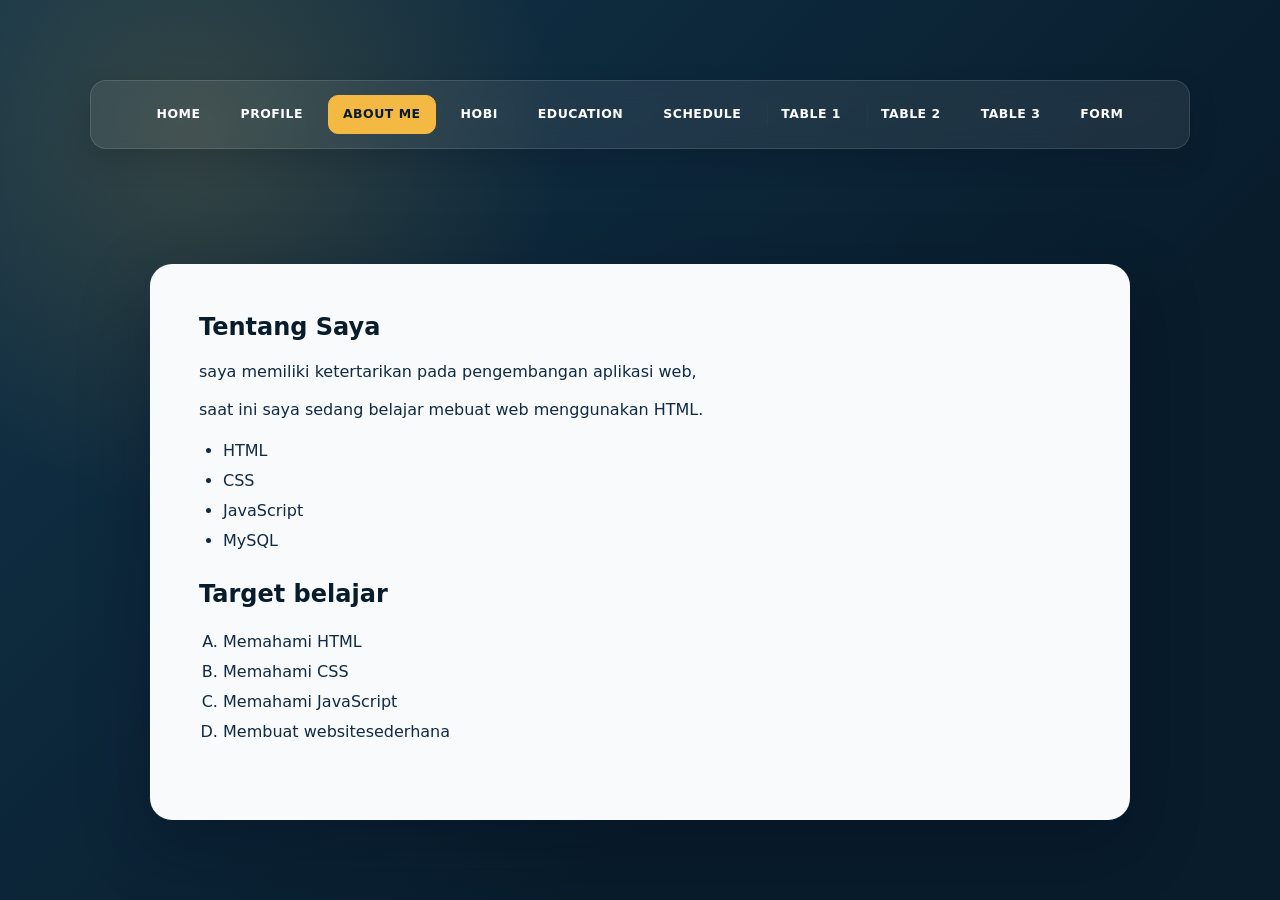
<file: about-me.html>
<!DOCTYPE html>
<html lang="en">
<head>
    <meta charset="UTF-8">
    <meta name="viewport" content="width=device-width, initial-scale=1">
  <title>about-me</title>
    <style>
        :root { --navy: #081c2c; --navy-light: #12344a; --cream: #f8fafc; --ink: #102a43; --muted: #627d98; --accent: #f4b942; --accent-dark: #d89614; --line: #d9e2ec; --shadow: 0 24px 70px rgba(2, 12, 27, 0.32); }
        * { box-sizing: border-box; }
        body { margin: 0; min-height: 100vh; display: grid; place-items: center; padding: 32px 16px; background: radial-gradient(circle at 15% 15%, rgba(244, 185, 66, 0.16), transparent 28%), linear-gradient(135deg, var(--navy-light), var(--navy) 68%); color: var(--ink); font-family: Inter, ui-sans-serif, system-ui, -apple-system, BlinkMacSystemFont, "Segoe UI", sans-serif; line-height: 1.5; }
        .page { width: min(100%, 980px); max-height: calc(100vh - 64px); overflow: auto; padding: clamp(24px, 5vw, 48px); background: var(--cream); border: 1px solid rgba(255, 255, 255, 0.22); border-radius: 22px; box-shadow: var(--shadow); }
        h1, h2, h3 { margin: 0 0 18px; color: var(--navy); line-height: 1.2; }
        p, li { color: var(--ink); }
        p { margin: 0 0 14px; }
        ul, ol { padding-left: 24px; margin: 0 0 24px; }
        li { padding: 3px 0; }
        a { color: var(--accent-dark); }
        table { width: 100%; border-collapse: collapse; background: #fff; text-align: center; }
        th, td { padding: 10px 12px; border: 1px solid var(--line); }
        th { background: var(--navy-light); color: #fff; }
        caption { padding: 12px; color: var(--navy); font-weight: 800; }
        img { max-width: 100%; }
        hr { border: 0; border-top: 1px solid var(--line); margin: 24px 0; }
        input, select, textarea { max-width: 100%; padding: 10px 12px; border: 1px solid #bcccdc; border-radius: 8px; font: inherit; }
        input:focus, select:focus, textarea:focus { outline: 2px solid var(--accent); outline-offset: 1px; }
        .topbar {
            width: min(100%, 1100px);
            margin: 0 auto 18px;
            padding: 14px 18px;
            background: rgba(255,255,255,0.08);
            border: 1px solid rgba(255,255,255,0.12);
            border-radius: 16px;
            backdrop-filter: blur(10px);
            box-shadow: 0 12px 28px rgba(2, 12, 27, 0.18);
        }
        .topbar .menu {
            display: flex; flex-wrap: wrap; justify-content: center; gap: 10px;
        }
        .topbar a {
            display: inline-flex; align-items: center; justify-content: center;
            padding: 9px 14px; border-radius: 10px; color: #fff; text-decoration: none;
            font-size: 0.78rem; font-weight: 700; letter-spacing: 0.04em; text-transform: uppercase;
            border: 1px solid transparent; transition: all 0.2s ease;
        }
        .topbar a:hover, .topbar a:focus-visible { background: rgba(244, 185, 66, 0.18); border-color: rgba(244, 185, 66, 0.45); outline: none; }
        .topbar a.active { background: var(--accent); color: var(--navy); border-color: var(--accent); }
        .page {
            animation: pageIn 0.7s ease both;
        }
        @keyframes pageIn {
            from { opacity: 0; transform: translateY(18px); }
            to { opacity: 1; transform: translateY(0); }
        }
        .topbar {
            animation: navIn 0.8s ease 0.15s both;
        }
        @keyframes navIn {
            from { opacity: 0; transform: translateY(-10px); }
            to { opacity: 1; transform: translateY(0); }
        }
        .topbar a {
            position: relative; overflow: hidden;
        }
        .topbar a::before {
            content: "";
            position: absolute;
            inset: 0;
            background: linear-gradient(120deg, rgba(244,185,66,0.18), transparent 50%, rgba(255,255,255,0.08));
            transform: translateX(-100%);
            transition: transform 0.45s ease;
        }
        .topbar a:hover::before, .topbar a:focus-visible::before { transform: translateX(100%); }
        @media (max-width: 600px) { body { padding: 18px 12px; } .page { max-height: calc(100vh - 36px); border-radius: 16px; } .topbar { padding: 12px 10px; } .topbar a { font-size: 0.7rem; padding: 8px 10px; } }
    </style>
</head>
<body>
    <nav class="topbar" aria-label="Navigasi halaman utama">
        <div class="menu">
            <a href="index.html">Home</a>
            <a href="profile.html">Profile</a>
            <a href="about-me.html" class="active">About Me</a>
            <a href="hobi.html">Hobi</a>
            <a href="educations.html">Education</a>
            <a href="course-schedule.html">Schedule</a>
            <a href="tabel 1.html">Table 1</a>
            <a href="tabel2.html">Table 2</a>
            <a href="tabel3.html">Table 3</a>
            <a href="form.html">Form</a>
        </div>
    </nav>
        
    <main class="page">
    <h2>Tentang Saya</h2>
    <p>saya memiliki ketertarikan pada pengembangan aplikasi web,</p> 
    <p>saat ini saya sedang belajar mebuat web menggunakan HTML.</p>
    <ul>
        <li>HTML</li>
        <li>CSS</li>
        <li>JavaScript</li>
        <li>MySQL</li>
    </ul>
    <h2>Target belajar</h2>
    <ol type="A">
        <li>Memahami HTML</li>
        <li>Memahami CSS</li>
        <li>Memahami  JavaScript</li>
        <li>Membuat websitesederhana</li>
    </ol>
    </main>
  <style>
    #page-curtain {
      position: fixed;
      inset: 0;
      pointer-events: none;
      z-index: 9999;
      opacity: 0;
      visibility: hidden;
      overflow: hidden;
      background: rgba(6, 24, 39, 0.08);
      transition: opacity 0.35s ease;
    }

    #page-curtain::before {
      content: "";
      position: absolute;
      inset: 0;
      background: radial-gradient(circle at center, rgba(244, 185, 66, 0.22), transparent 48%);
      opacity: 0;
      transition: opacity 0.5s ease;
    }

    #page-curtain.is-showing {
      opacity: 1;
      visibility: visible;
    }

    #page-curtain.is-showing::before {
      opacity: 1;
    }

    #page-curtain .curtain-panel {
      position: absolute;
      top: 0;
      bottom: 0;
      width: 52%;
      background: linear-gradient(135deg, rgba(6, 24, 39, 0.98), rgba(13, 44, 67, 0.96) 42%, rgba(244, 185, 66, 0.92) 140%);
      box-shadow: inset 0 0 0 1px rgba(255,255,255,0.08);
      transition: transform 1.05s cubic-bezier(0.22, 1, 0.36, 1), filter 0.8s ease;
      filter: saturate(1.15) brightness(1.04);
    }

    #page-curtain .curtain-panel.left {
      left: -8%;
      transform: translateX(-120%) skewX(-12deg);
      border-right: 1px solid rgba(255,255,255,0.08);
    }

    #page-curtain .curtain-panel.right {
      right: -8%;
      transform: translateX(120%) skewX(12deg);
      border-left: 1px solid rgba(255,255,255,0.08);
    }

    #page-curtain.is-showing .curtain-panel.left,
    #page-curtain.is-showing .curtain-panel.right {
      transform: translateX(0) skewX(0deg);
    }
  </style>

  <script>
    (() => {
      const curtain = document.createElement('div');
      curtain.id = 'page-curtain';
      curtain.setAttribute('aria-hidden', 'true');
      curtain.innerHTML = '<span class="curtain-panel left"></span><span class="curtain-panel right"></span>';
      document.body.appendChild(curtain);

      document.querySelectorAll('a[href]').forEach((link) => {
        if (link.dataset.pageTransitionBound === 'true') return;
        link.dataset.pageTransitionBound = 'true';

        link.addEventListener('click', (event) => {
          const href = link.getAttribute('href');
          if (!href || href.startsWith('#') || href.startsWith('mailto:') || href.startsWith('tel:')) return;

          const target = new URL(href, window.location.href);
          if (target.origin !== window.location.origin) return;

          if (window.matchMedia('(prefers-reduced-motion: reduce)').matches) {
            window.location.href = href;
            return;
          }

          event.preventDefault();
          document.body.style.pointerEvents = 'none';
          curtain.classList.add('is-showing');

          setTimeout(() => {
            window.location.href = href;
          }, 780);
        });
      });
    })();
  </script>
</body>
</html>
</file>
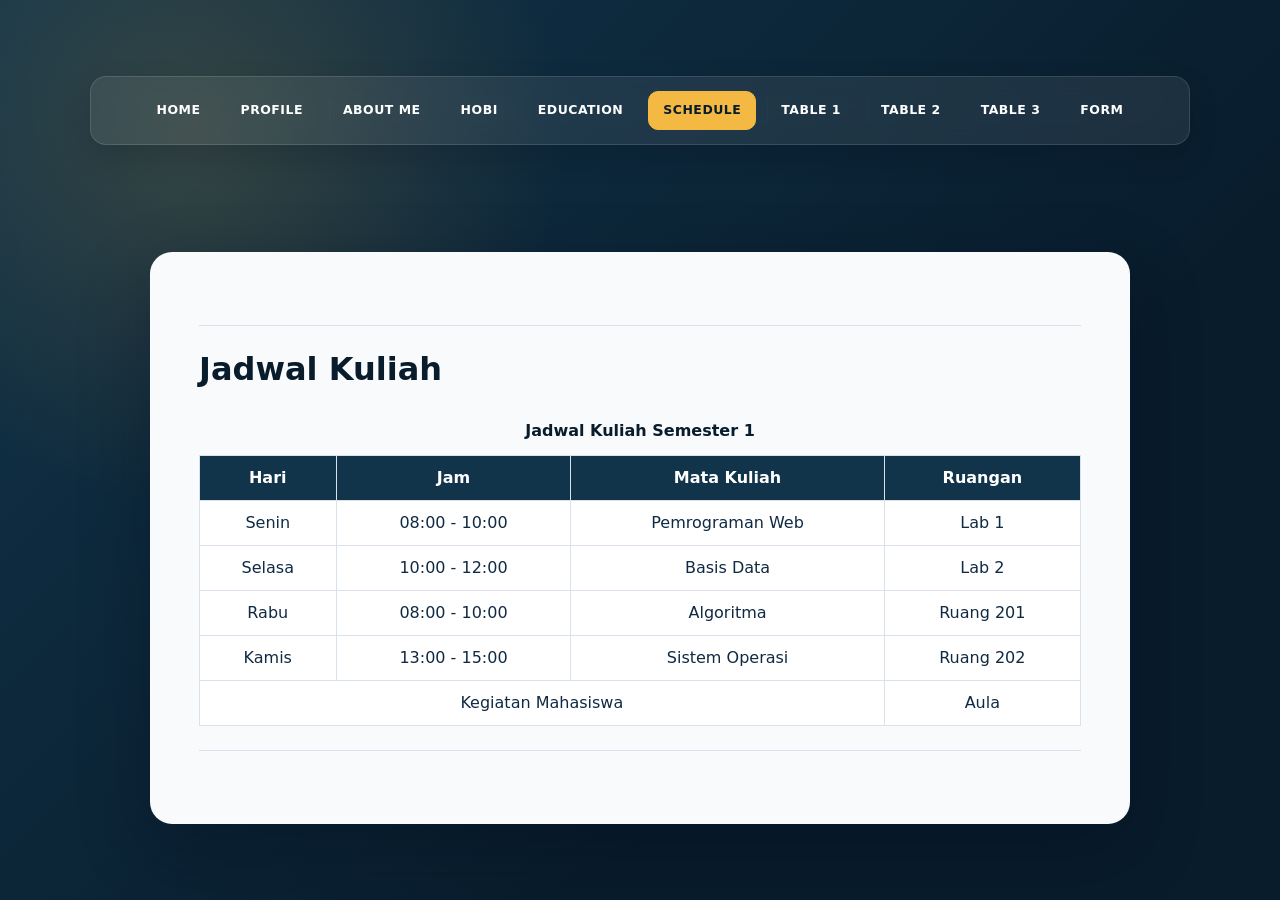
<file: course-schedule.html>
<!DOCTYPE html>
<html lang="id">
<head>
  <meta charset="UTF-8">
  <meta name="viewport" content="width=device-width, initial-scale=1">
  <title>Jadwal Kuliah</title>
  <style>
    :root { --navy: #081c2c; --navy-light: #12344a; --cream: #f8fafc; --ink: #102a43; --muted: #627d98; --accent: #f4b942; --accent-dark: #d89614; --line: #d9e2ec; --shadow: 0 24px 70px rgba(2, 12, 27, 0.32); }
    * { box-sizing: border-box; }
    body { margin: 0; min-height: 100vh; display: grid; place-items: center; padding: 32px 16px; background: radial-gradient(circle at 15% 15%, rgba(244, 185, 66, 0.16), transparent 28%), linear-gradient(135deg, var(--navy-light), var(--navy) 68%); color: var(--ink); font-family: Inter, ui-sans-serif, system-ui, -apple-system, BlinkMacSystemFont, "Segoe UI", sans-serif; line-height: 1.5; }
    .page { width: min(100%, 980px); max-height: calc(100vh - 64px); overflow: auto; padding: clamp(24px, 5vw, 48px); background: var(--cream); border: 1px solid rgba(255, 255, 255, 0.22); border-radius: 22px; box-shadow: var(--shadow); }
    h1, h2, h3 { margin: 0 0 18px; color: var(--navy); line-height: 1.2; }
    p, li { color: var(--ink); }
    p { margin: 0 0 14px; }
    ul, ol { padding-left: 24px; margin: 0 0 24px; }
    li { padding: 3px 0; }
    a { color: var(--accent-dark); }
    table { width: 100%; border-collapse: collapse; background: #fff; text-align: center; }
    th, td { padding: 10px 12px; border: 1px solid var(--line); }
    th { background: var(--navy-light); color: #fff; }
    caption { padding: 12px; color: var(--navy); font-weight: 800; }
    img { max-width: 100%; }
    hr { border: 0; border-top: 1px solid var(--line); margin: 24px 0; }
    input, select, textarea { max-width: 100%; padding: 10px 12px; border: 1px solid #bcccdc; border-radius: 8px; font: inherit; }
    input:focus, select:focus, textarea:focus { outline: 2px solid var(--accent); outline-offset: 1px; }
    .topbar {
        width: min(100%, 1100px);
        margin: 0 auto 18px;
        padding: 14px 18px;
        background: rgba(255,255,255,0.08);
        border: 1px solid rgba(255,255,255,0.12);
        border-radius: 16px;
        backdrop-filter: blur(10px);
        box-shadow: 0 12px 28px rgba(2, 12, 27, 0.18);
    }
    .topbar .menu {
        display: flex; flex-wrap: wrap; justify-content: center; gap: 10px;
    }
    .topbar a {
        display: inline-flex; align-items: center; justify-content: center;
        padding: 9px 14px; border-radius: 10px; color: #fff; text-decoration: none;
        font-size: 0.78rem; font-weight: 700; letter-spacing: 0.04em; text-transform: uppercase;
        border: 1px solid transparent; transition: all 0.2s ease;
    }
    .topbar a:hover, .topbar a:focus-visible { background: rgba(244, 185, 66, 0.18); border-color: rgba(244, 185, 66, 0.45); outline: none; }
    .topbar a.active { background: var(--accent); color: var(--navy); border-color: var(--accent); }
    .page {
        animation: pageIn 0.7s ease both;
    }
    @keyframes pageIn {
        from { opacity: 0; transform: translateY(18px); }
        to { opacity: 1; transform: translateY(0); }
    }
    .topbar {
        animation: navIn 0.8s ease 0.15s both;
    }
    @keyframes navIn {
        from { opacity: 0; transform: translateY(-10px); }
        to { opacity: 1; transform: translateY(0); }
    }
    .topbar a {
        position: relative; overflow: hidden;
    }
    .topbar a::before {
        content: "";
        position: absolute;
        inset: 0;
        background: linear-gradient(120deg, rgba(244,185,66,0.18), transparent 50%, rgba(255,255,255,0.08));
        transform: translateX(-100%);
        transition: transform 0.45s ease;
    }
    .topbar a:hover::before, .topbar a:focus-visible::before { transform: translateX(100%); }
    @media (max-width: 600px) { body { padding: 18px 12px; } .page { max-height: calc(100vh - 36px); border-radius: 16px; } .topbar { padding: 12px 10px; } .topbar a { font-size: 0.7rem; padding: 8px 10px; } }
  </style>
</head>
<body>
  <nav class="topbar" aria-label="Navigasi halaman utama">
      <div class="menu">
          <a href="index.html">Home</a>
          <a href="profile.html">Profile</a>
          <a href="about-me.html">About Me</a>
          <a href="hobi.html">Hobi</a>
          <a href="educations.html">Education</a>
          <a href="course-schedule.html" class="active">Schedule</a>
          <a href="tabel 1.html">Table 1</a>
          <a href="tabel2.html">Table 2</a>
          <a href="tabel3.html">Table 3</a>
          <a href="form.html">Form</a>
      </div>
  </nav>
  <main class="page">
  <hr>
  <h1>Jadwal Kuliah</h1>

  <table border="1">
    <caption>Jadwal Kuliah Semester 1 </caption>
    <thead>
      <tr>
        <th>Hari</th>
        <th>Jam</th>
        <th>Mata Kuliah</th>
        <th>Ruangan</th>
      </tr>
    </thead>
    <tbody>
      <tr>
        <td>Senin</td>
        <td>08:00 - 10:00</td>
        <td>Pemrograman Web</td>
        <td>Lab 1</td>
      </tr>
      <tr>
        <td>Selasa</td>
        <td>10:00 - 12:00</td>
        <td>Basis Data</td>
        <td>Lab 2</td>
      </tr>
      <tr>
        <td>Rabu</td>
        <td>08:00 - 10:00</td>
        <td>Algoritma</td>
        <td>Ruang 201</td>
      </tr>
      <tr>
        <td>Kamis</td>
        <td>13:00 - 15:00</td>
        <td>Sistem Operasi</td>
        <td>Ruang 202</td>
      </tr>
      <tr>
        <td colspan="3">Kegiatan Mahasiswa</td>
        <td>Aula</td>
      </tr>
    </tbody>
  </table>
  <hr>
  </main>
  <style>
    #page-curtain {
      position: fixed;
      inset: 0;
      pointer-events: none;
      z-index: 9999;
      opacity: 0;
      visibility: hidden;
      overflow: hidden;
      background: rgba(6, 24, 39, 0.08);
      transition: opacity 0.35s ease;
    }

    #page-curtain::before {
      content: "";
      position: absolute;
      inset: 0;
      background: radial-gradient(circle at center, rgba(244, 185, 66, 0.22), transparent 48%);
      opacity: 0;
      transition: opacity 0.5s ease;
    }

    #page-curtain.is-showing {
      opacity: 1;
      visibility: visible;
    }

    #page-curtain.is-showing::before {
      opacity: 1;
    }

    #page-curtain .curtain-panel {
      position: absolute;
      top: 0;
      bottom: 0;
      width: 52%;
      background: linear-gradient(135deg, rgba(6, 24, 39, 0.98), rgba(13, 44, 67, 0.96) 42%, rgba(244, 185, 66, 0.92) 140%);
      box-shadow: inset 0 0 0 1px rgba(255,255,255,0.08);
      transition: transform 1.05s cubic-bezier(0.22, 1, 0.36, 1), filter 0.8s ease;
      filter: saturate(1.15) brightness(1.04);
    }

    #page-curtain .curtain-panel.left {
      left: -8%;
      transform: translateX(-120%) skewX(-12deg);
      border-right: 1px solid rgba(255,255,255,0.08);
    }

    #page-curtain .curtain-panel.right {
      right: -8%;
      transform: translateX(120%) skewX(12deg);
      border-left: 1px solid rgba(255,255,255,0.08);
    }

    #page-curtain.is-showing .curtain-panel.left,
    #page-curtain.is-showing .curtain-panel.right {
      transform: translateX(0) skewX(0deg);
    }
  </style>

  <script>
    (() => {
      const curtain = document.createElement('div');
      curtain.id = 'page-curtain';
      curtain.setAttribute('aria-hidden', 'true');
      curtain.innerHTML = '<span class="curtain-panel left"></span><span class="curtain-panel right"></span>';
      document.body.appendChild(curtain);

      document.querySelectorAll('a[href]').forEach((link) => {
        if (link.dataset.pageTransitionBound === 'true') return;
        link.dataset.pageTransitionBound = 'true';

        link.addEventListener('click', (event) => {
          const href = link.getAttribute('href');
          if (!href || href.startsWith('#') || href.startsWith('mailto:') || href.startsWith('tel:')) return;

          const target = new URL(href, window.location.href);
          if (target.origin !== window.location.origin) return;

          if (window.matchMedia('(prefers-reduced-motion: reduce)').matches) {
            window.location.href = href;
            return;
          }

          event.preventDefault();
          document.body.style.pointerEvents = 'none';
          curtain.classList.add('is-showing');

          setTimeout(() => {
            window.location.href = href;
          }, 780);
        });
      });
    })();
  </script>
</body>
</html>
</file>
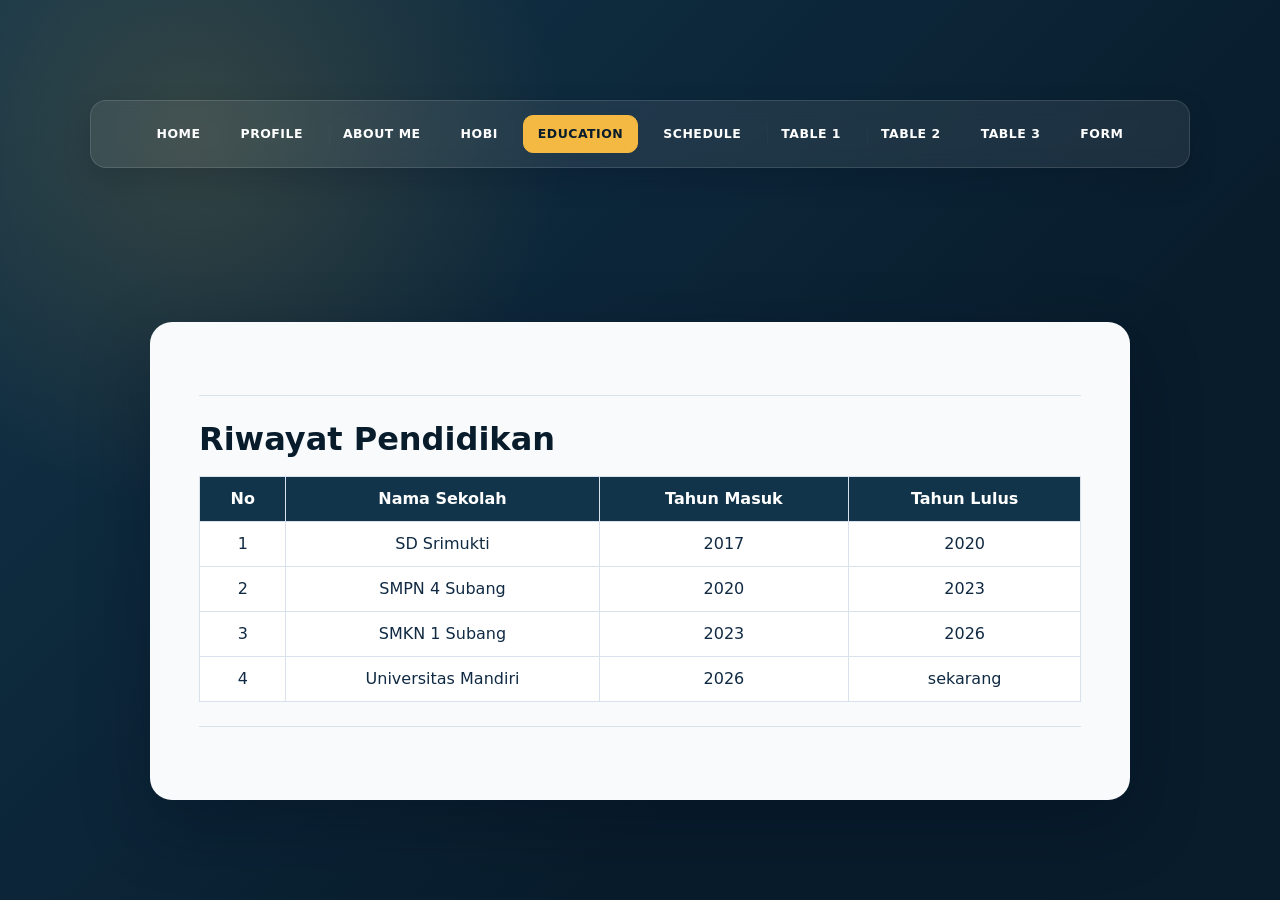
<file: educations.html>
<!DOCTYPE html>
<html lang="en">
<head>
    <meta charset="UTF-8">
    <meta name="viewport" content="width=device-width, initial-scale=1">
    <title>Educations</title>
    <style>
        :root { --navy: #081c2c; --navy-light: #12344a; --cream: #f8fafc; --ink: #102a43; --muted: #627d98; --accent: #f4b942; --accent-dark: #d89614; --line: #d9e2ec; --shadow: 0 24px 70px rgba(2, 12, 27, 0.32); }
        * { box-sizing: border-box; }
        body { margin: 0; min-height: 100vh; display: grid; place-items: center; padding: 32px 16px; background: radial-gradient(circle at 15% 15%, rgba(244, 185, 66, 0.16), transparent 28%), linear-gradient(135deg, var(--navy-light), var(--navy) 68%); color: var(--ink); font-family: Inter, ui-sans-serif, system-ui, -apple-system, BlinkMacSystemFont, "Segoe UI", sans-serif; line-height: 1.5; }
        .page { width: min(100%, 980px); max-height: calc(100vh - 64px); overflow: auto; padding: clamp(24px, 5vw, 48px); background: var(--cream); border: 1px solid rgba(255, 255, 255, 0.22); border-radius: 22px; box-shadow: var(--shadow); }
        h1, h2, h3 { margin: 0 0 18px; color: var(--navy); line-height: 1.2; }
        p, li { color: var(--ink); }
        p { margin: 0 0 14px; }
        ul, ol { padding-left: 24px; margin: 0 0 24px; }
        li { padding: 3px 0; }
        a { color: var(--accent-dark); }
        table { width: 100%; border-collapse: collapse; background: #fff; text-align: center; }
        th, td { padding: 10px 12px; border: 1px solid var(--line); }
        th { background: var(--navy-light); color: #fff; }
        caption { padding: 12px; color: var(--navy); font-weight: 800; }
        img { max-width: 100%; }
        hr { border: 0; border-top: 1px solid var(--line); margin: 24px 0; }
        input, select, textarea { max-width: 100%; padding: 10px 12px; border: 1px solid #bcccdc; border-radius: 8px; font: inherit; }
        input:focus, select:focus, textarea:focus { outline: 2px solid var(--accent); outline-offset: 1px; }
        .topbar {
            width: min(100%, 1100px);
            margin: 0 auto 18px;
            padding: 14px 18px;
            background: rgba(255,255,255,0.08);
            border: 1px solid rgba(255,255,255,0.12);
            border-radius: 16px;
            backdrop-filter: blur(10px);
            box-shadow: 0 12px 28px rgba(2, 12, 27, 0.18);
        }
        .topbar .menu {
            display: flex; flex-wrap: wrap; justify-content: center; gap: 10px;
        }
        .topbar a {
            display: inline-flex; align-items: center; justify-content: center;
            padding: 9px 14px; border-radius: 10px; color: #fff; text-decoration: none;
            font-size: 0.78rem; font-weight: 700; letter-spacing: 0.04em; text-transform: uppercase;
            border: 1px solid transparent; transition: all 0.2s ease;
        }
        .topbar a:hover, .topbar a:focus-visible { background: rgba(244, 185, 66, 0.18); border-color: rgba(244, 185, 66, 0.45); outline: none; }
        .topbar a.active { background: var(--accent); color: var(--navy); border-color: var(--accent); }
        .page {
            animation: pageIn 0.7s ease both;
        }
        @keyframes pageIn {
            from { opacity: 0; transform: translateY(18px); }
            to { opacity: 1; transform: translateY(0); }
        }
        .topbar {
            animation: navIn 0.8s ease 0.15s both;
        }
        @keyframes navIn {
            from { opacity: 0; transform: translateY(-10px); }
            to { opacity: 1; transform: translateY(0); }
        }
        .topbar a {
            position: relative; overflow: hidden;
        }
        .topbar a::before {
            content: "";
            position: absolute;
            inset: 0;
            background: linear-gradient(120deg, rgba(244,185,66,0.18), transparent 50%, rgba(255,255,255,0.08));
            transform: translateX(-100%);
            transition: transform 0.45s ease;
        }
        .topbar a:hover::before, .topbar a:focus-visible::before { transform: translateX(100%); }
        @media (max-width: 600px) { body { padding: 18px 12px; } .page { max-height: calc(100vh - 36px); border-radius: 16px; } .topbar { padding: 12px 10px; } .topbar a { font-size: 0.7rem; padding: 8px 10px; } }
    </style>
</head>
<body>
  <nav class="topbar" aria-label="Navigasi halaman utama">
      <div class="menu">
          <a href="index.html">Home</a>
          <a href="profile.html">Profile</a>
          <a href="about-me.html">About Me</a>
          <a href="hobi.html">Hobi</a>
          <a href="educations.html" class="active">Education</a>
          <a href="course-schedule.html">Schedule</a>
          <a href="tabel 1.html">Table 1</a>
          <a href="tabel2.html">Table 2</a>
          <a href="tabel3.html">Table 3</a>
          <a href="form.html">Form</a>
      </div>
  </nav>
  <main class="page">
    <hr>
    <h1>Riwayat Pendidikan</h1>
    <table border="1">
        <tr>
            <th>No</th>
            <th>Nama Sekolah</th>
            <th>Tahun Masuk</th>
            <th>Tahun Lulus</th>
        </tr>
        <tr>
            <td>1</td>
            <td>SD Srimukti</td>
            <td>2017</td>
            <td>2020</td>
        </tr>
        <tr>
            <td>2</td>
            <td>SMPN 4 Subang</td>
            <td>2020</td>
            <td>2023</td>
        </tr>
        <tr>
            <td>3</td>
            <td>SMKN 1 Subang</td>
            <td>2023</td>
           <td>2026</td>
        </tr>
        <tr>
            <td>4</td>
            <td>Universitas Mandiri</td>
            <td>2026</td>
            <td>sekarang</td>
        </tr>
    </table>
    <hr>
    </main>
  <style>
    #page-curtain {
      position: fixed;
      inset: 0;
      pointer-events: none;
      z-index: 9999;
      opacity: 0;
      visibility: hidden;
      overflow: hidden;
      background: rgba(6, 24, 39, 0.08);
      transition: opacity 0.35s ease;
    }

    #page-curtain::before {
      content: "";
      position: absolute;
      inset: 0;
      background: radial-gradient(circle at center, rgba(244, 185, 66, 0.22), transparent 48%);
      opacity: 0;
      transition: opacity 0.5s ease;
    }

    #page-curtain.is-showing {
      opacity: 1;
      visibility: visible;
    }

    #page-curtain.is-showing::before {
      opacity: 1;
    }

    #page-curtain .curtain-panel {
      position: absolute;
      top: 0;
      bottom: 0;
      width: 52%;
      background: linear-gradient(135deg, rgba(6, 24, 39, 0.98), rgba(13, 44, 67, 0.96) 42%, rgba(244, 185, 66, 0.92) 140%);
      box-shadow: inset 0 0 0 1px rgba(255,255,255,0.08);
      transition: transform 1.05s cubic-bezier(0.22, 1, 0.36, 1), filter 0.8s ease;
      filter: saturate(1.15) brightness(1.04);
    }

    #page-curtain .curtain-panel.left {
      left: -8%;
      transform: translateX(-120%) skewX(-12deg);
      border-right: 1px solid rgba(255,255,255,0.08);
    }

    #page-curtain .curtain-panel.right {
      right: -8%;
      transform: translateX(120%) skewX(12deg);
      border-left: 1px solid rgba(255,255,255,0.08);
    }

    #page-curtain.is-showing .curtain-panel.left,
    #page-curtain.is-showing .curtain-panel.right {
      transform: translateX(0) skewX(0deg);
    }
  </style>

  <script>
    (() => {
      const curtain = document.createElement('div');
      curtain.id = 'page-curtain';
      curtain.setAttribute('aria-hidden', 'true');
      curtain.innerHTML = '<span class="curtain-panel left"></span><span class="curtain-panel right"></span>';
      document.body.appendChild(curtain);

      document.querySelectorAll('a[href]').forEach((link) => {
        if (link.dataset.pageTransitionBound === 'true') return;
        link.dataset.pageTransitionBound = 'true';

        link.addEventListener('click', (event) => {
          const href = link.getAttribute('href');
          if (!href || href.startsWith('#') || href.startsWith('mailto:') || href.startsWith('tel:')) return;

          const target = new URL(href, window.location.href);
          if (target.origin !== window.location.origin) return;

          if (window.matchMedia('(prefers-reduced-motion: reduce)').matches) {
            window.location.href = href;
            return;
          }

          event.preventDefault();
          document.body.style.pointerEvents = 'none';
          curtain.classList.add('is-showing');

          setTimeout(() => {
            window.location.href = href;
          }, 780);
        });
      });
    })();
  </script>
</body>
</html>
</file>
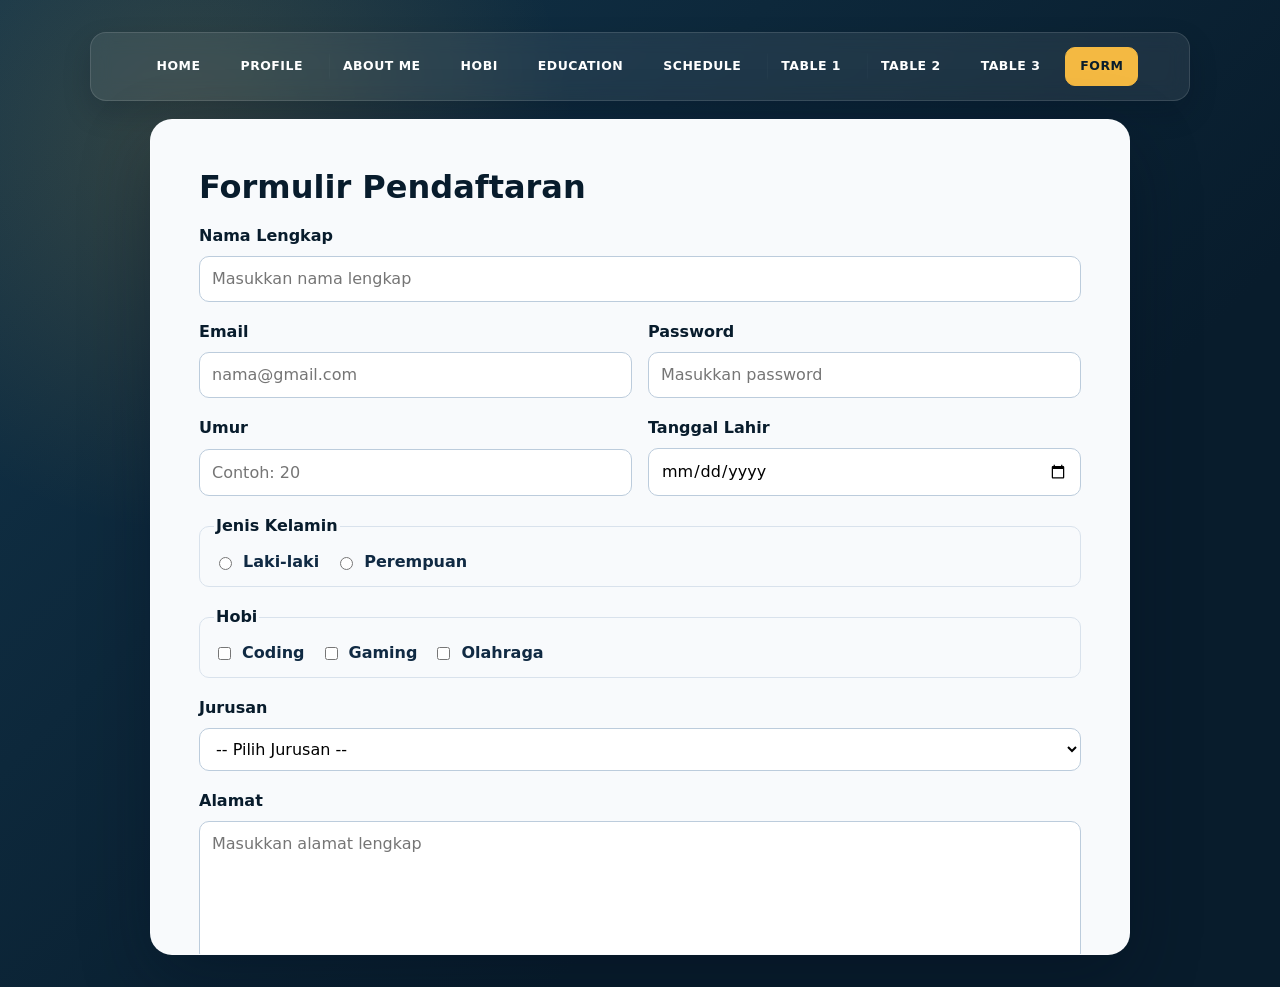
<file: form.html>
<!DOCTYPE html>
<html lang="id">
<head>
  <meta charset="UTF-8">
  <meta name="viewport" content="width=device-width, initial-scale=1">
    <title>Formulir</title>
  <style>
    :root { --navy: #081c2c; --navy-light: #12344a; --cream: #f8fafc; --ink: #102a43; --muted: #627d98; --accent: #f4b942; --accent-dark: #d89614; --line: #d9e2ec; --shadow: 0 24px 70px rgba(2, 12, 27, 0.32); }
    * { box-sizing: border-box; }
    body { margin: 0; min-height: 100vh; display: grid; place-items: center; padding: 32px 16px; background: radial-gradient(circle at 15% 15%, rgba(244, 185, 66, 0.16), transparent 28%), linear-gradient(135deg, var(--navy-light), var(--navy) 68%); color: var(--ink); font-family: Inter, ui-sans-serif, system-ui, -apple-system, BlinkMacSystemFont, "Segoe UI", sans-serif; line-height: 1.5; }
    .page { width: min(100%, 980px); max-height: calc(100vh - 64px); overflow: auto; padding: clamp(24px, 5vw, 48px); background: var(--cream); border: 1px solid rgba(255, 255, 255, 0.22); border-radius: 22px; box-shadow: var(--shadow); }
    h1, h2, h3 { margin: 0 0 18px; color: var(--navy); line-height: 1.2; }
    p, li { color: var(--ink); }
    p { margin: 0 0 14px; }
    ul, ol { padding-left: 24px; margin: 0 0 24px; }
    li { padding: 3px 0; }
    a { color: var(--accent-dark); }
    table { width: 100%; border-collapse: collapse; background: #fff; text-align: center; }
    th, td { padding: 10px 12px; border: 1px solid var(--line); }
    th { background: var(--navy-light); color: #fff; }
    caption { padding: 12px; color: var(--navy); font-weight: 800; }
    img { max-width: 100%; }
    hr { border: 0; border-top: 1px solid var(--line); margin: 24px 0; }
    form { display: grid; gap: 18px; }
    .field { display: grid; gap: 8px; }
    .field-row { display: grid; grid-template-columns: repeat(2, minmax(0, 1fr)); gap: 16px; }
    .choice-group { border: 1px solid var(--line); border-radius: 10px; padding: 12px 14px; margin: 0; }
    .inline-options { display: flex; flex-wrap: wrap; gap: 16px; }
    .inline-options label { display: inline-flex; align-items: center; gap: 8px; color: var(--ink); }
    form label, form legend { font-weight: 700; color: var(--navy); }
    input, select, textarea { width: 100%; padding: 10px 12px; border: 1px solid #bcccdc; border-radius: 10px; font: inherit; background: #fff; }
    input:focus, select:focus, textarea:focus { outline: 2px solid var(--accent); outline-offset: 1px; }
    input[type="checkbox"], input[type="radio"] { width: auto; accent-color: var(--navy-light); }
    input[type="submit"], input[type="reset"] { width: fit-content; padding: 10px 18px; color: var(--navy); background: var(--accent); border: 0; font-weight: 800; cursor: pointer; border-radius: 10px; transition: transform 0.2s ease, box-shadow 0.2s ease; }
    input[type="submit"]:hover, input[type="reset"]:hover { transform: translateY(-1px); box-shadow: 0 12px 24px rgba(244, 185, 66, 0.25); }
    .actions { display: flex; gap: 12px; flex-wrap: wrap; margin-top: 8px; }
    .topbar {
        width: min(100%, 1100px);
        margin: 0 auto 18px;
        padding: 14px 18px;
        background: rgba(255,255,255,0.08);
        border: 1px solid rgba(255,255,255,0.12);
        border-radius: 16px;
        backdrop-filter: blur(10px);
        box-shadow: 0 12px 28px rgba(2, 12, 27, 0.18);
    }
    .topbar .menu {
        display: flex; flex-wrap: wrap; justify-content: center; gap: 10px;
    }
    .topbar a {
        display: inline-flex; align-items: center; justify-content: center;
        padding: 9px 14px; border-radius: 10px; color: #fff; text-decoration: none;
        font-size: 0.78rem; font-weight: 700; letter-spacing: 0.04em; text-transform: uppercase;
        border: 1px solid transparent; transition: all 0.2s ease;
    }
    .topbar a:hover, .topbar a:focus-visible { background: rgba(244, 185, 66, 0.18); border-color: rgba(244, 185, 66, 0.45); outline: none; }
    .topbar a.active { background: var(--accent); color: var(--navy); border-color: var(--accent); }
    .page {
        animation: pageIn 0.7s ease both;
    }
    @keyframes pageIn {
        from { opacity: 0; transform: translateY(18px); }
        to { opacity: 1; transform: translateY(0); }
    }
    .topbar {
        animation: navIn 0.8s ease 0.15s both;
    }
    @keyframes navIn {
        from { opacity: 0; transform: translateY(-10px); }
        to { opacity: 1; transform: translateY(0); }
    }
    .topbar a {
        position: relative; overflow: hidden;
    }
    .topbar a::before {
        content: "";
        position: absolute;
        inset: 0;
        background: linear-gradient(120deg, rgba(244,185,66,0.18), transparent 50%, rgba(255,255,255,0.08));
        transform: translateX(-100%);
        transition: transform 0.45s ease;
    }
    .topbar a:hover::before, .topbar a:focus-visible::before { transform: translateX(100%); }
    @media (max-width: 600px) { body { padding: 18px 12px; } .page { max-height: calc(100vh - 36px); border-radius: 16px; } .field-row { grid-template-columns: 1fr; } .topbar { padding: 12px 10px; } .topbar a { font-size: 0.7rem; padding: 8px 10px; } }
  </style>
</head>
<body>
  <nav class="topbar" aria-label="Navigasi halaman utama">
      <div class="menu">
          <a href="index.html">Home</a>
          <a href="profile.html">Profile</a>
          <a href="about-me.html">About Me</a>
          <a href="hobi.html">Hobi</a>
          <a href="educations.html">Education</a>
          <a href="course-schedule.html">Schedule</a>
          <a href="tabel 1.html">Table 1</a>
          <a href="tabel2.html">Table 2</a>
          <a href="tabel3.html">Table 3</a>
          <a href="form.html" class="active">Form</a>
      </div>
  </nav>
  <main class="page">
    <h1>Formulir Pendaftaran</h1>

    <form>
      <div class="field">
        <label for="nama">Nama Lengkap</label>
        <input type="text" id="nama" name="nama" placeholder="Masukkan nama lengkap">
      </div>

      <div class="field-row">
        <div class="field">
          <label for="email">Email</label>
          <input type="email" id="email" name="email" placeholder="nama@gmail.com">
        </div>

        <div class="field">
          <label for="password">Password</label>
          <input type="password" id="password" name="password" placeholder="Masukkan password">
        </div>
      </div>

      <div class="field-row">
        <div class="field">
          <label for="umur">Umur</label>
          <input type="number" id="umur" name="umur" min="0" placeholder="Contoh: 20">
        </div>

        <div class="field">
          <label for="tanggal-lahir">Tanggal Lahir</label>
          <input type="date" id="tanggal-lahir" name="tanggal-lahir">
        </div>
      </div>

      <fieldset class="field choice-group">
        <legend>Jenis Kelamin</legend>
        <div class="inline-options">
          <label><input type="radio" name="jenis-kelamin" value="laki-laki"> Laki-laki</label>
          <label><input type="radio" name="jenis-kelamin" value="perempuan"> Perempuan</label>
        </div>
      </fieldset>

      <fieldset class="field choice-group">
        <legend>Hobi</legend>
        <div class="inline-options">
          <label><input type="checkbox" name="hobi" value="Coding"> Coding</label>
          <label><input type="checkbox" name="hobi" value="Gaming"> Gaming</label>
          <label><input type="checkbox" name="hobi" value="Olahraga"> Olahraga</label>
        </div>
      </fieldset>

      <div class="field">
        <label for="jurusan">Jurusan</label>
        <select id="jurusan" name="jurusan">
          <option value="">-- Pilih Jurusan --</option>
          <option value="TI">Teknik Informatika</option>
          <option value="SI">Sistem Informasi</option>
          <option value="TKJ">Teknik Komputer dan Jaringan</option>
        </select>
      </div>

      <div class="field">
        <label for="alamat">Alamat</label>
        <textarea id="alamat" name="alamat" rows="5" placeholder="Masukkan alamat lengkap"></textarea>
      </div>

      <div class="field-row">
        <div class="field">
          <label for="foto">Foto</label>
          <input type="file" id="foto" name="foto">
        </div>

        <div class="field">
          <label for="website">Website</label>
          <input type="url" id="website" name="website" placeholder="https://example.com">
        </div>
      </div>

      <div class="actions">
        <input type="submit" value="Kirim">
        <input type="reset" value="Reset">
      </div>
    </form>
  </main>
  <style>
    #page-curtain {
      position: fixed;
      inset: 0;
      pointer-events: none;
      z-index: 9999;
      opacity: 0;
      visibility: hidden;
      overflow: hidden;
      background: rgba(6, 24, 39, 0.08);
      transition: opacity 0.35s ease;
    }

    #page-curtain::before {
      content: "";
      position: absolute;
      inset: 0;
      background: radial-gradient(circle at center, rgba(244, 185, 66, 0.22), transparent 48%);
      opacity: 0;
      transition: opacity 0.5s ease;
    }

    #page-curtain.is-showing {
      opacity: 1;
      visibility: visible;
    }

    #page-curtain.is-showing::before {
      opacity: 1;
    }

    #page-curtain .curtain-panel {
      position: absolute;
      top: 0;
      bottom: 0;
      width: 52%;
      background: linear-gradient(135deg, rgba(6, 24, 39, 0.98), rgba(13, 44, 67, 0.96) 42%, rgba(244, 185, 66, 0.92) 140%);
      box-shadow: inset 0 0 0 1px rgba(255,255,255,0.08);
      transition: transform 1.05s cubic-bezier(0.22, 1, 0.36, 1), filter 0.8s ease;
      filter: saturate(1.15) brightness(1.04);
    }

    #page-curtain .curtain-panel.left {
      left: -8%;
      transform: translateX(-120%) skewX(-12deg);
      border-right: 1px solid rgba(255,255,255,0.08);
    }

    #page-curtain .curtain-panel.right {
      right: -8%;
      transform: translateX(120%) skewX(12deg);
      border-left: 1px solid rgba(255,255,255,0.08);
    }

    #page-curtain.is-showing .curtain-panel.left,
    #page-curtain.is-showing .curtain-panel.right {
      transform: translateX(0) skewX(0deg);
    }
  </style>

  <script>
    (() => {
      const curtain = document.createElement('div');
      curtain.id = 'page-curtain';
      curtain.setAttribute('aria-hidden', 'true');
      curtain.innerHTML = '<span class="curtain-panel left"></span><span class="curtain-panel right"></span>';
      document.body.appendChild(curtain);

      document.querySelectorAll('a[href]').forEach((link) => {
        if (link.dataset.pageTransitionBound === 'true') return;
        link.dataset.pageTransitionBound = 'true';

        link.addEventListener('click', (event) => {
          const href = link.getAttribute('href');
          if (!href || href.startsWith('#') || href.startsWith('mailto:') || href.startsWith('tel:')) return;

          const target = new URL(href, window.location.href);
          if (target.origin !== window.location.origin) return;

          if (window.matchMedia('(prefers-reduced-motion: reduce)').matches) {
            window.location.href = href;
            return;
          }

          event.preventDefault();
          document.body.style.pointerEvents = 'none';
          curtain.classList.add('is-showing');

          setTimeout(() => {
            window.location.href = href;
          }, 780);
        });
      });
    })();
  </script>
</body>
</html>
</file>
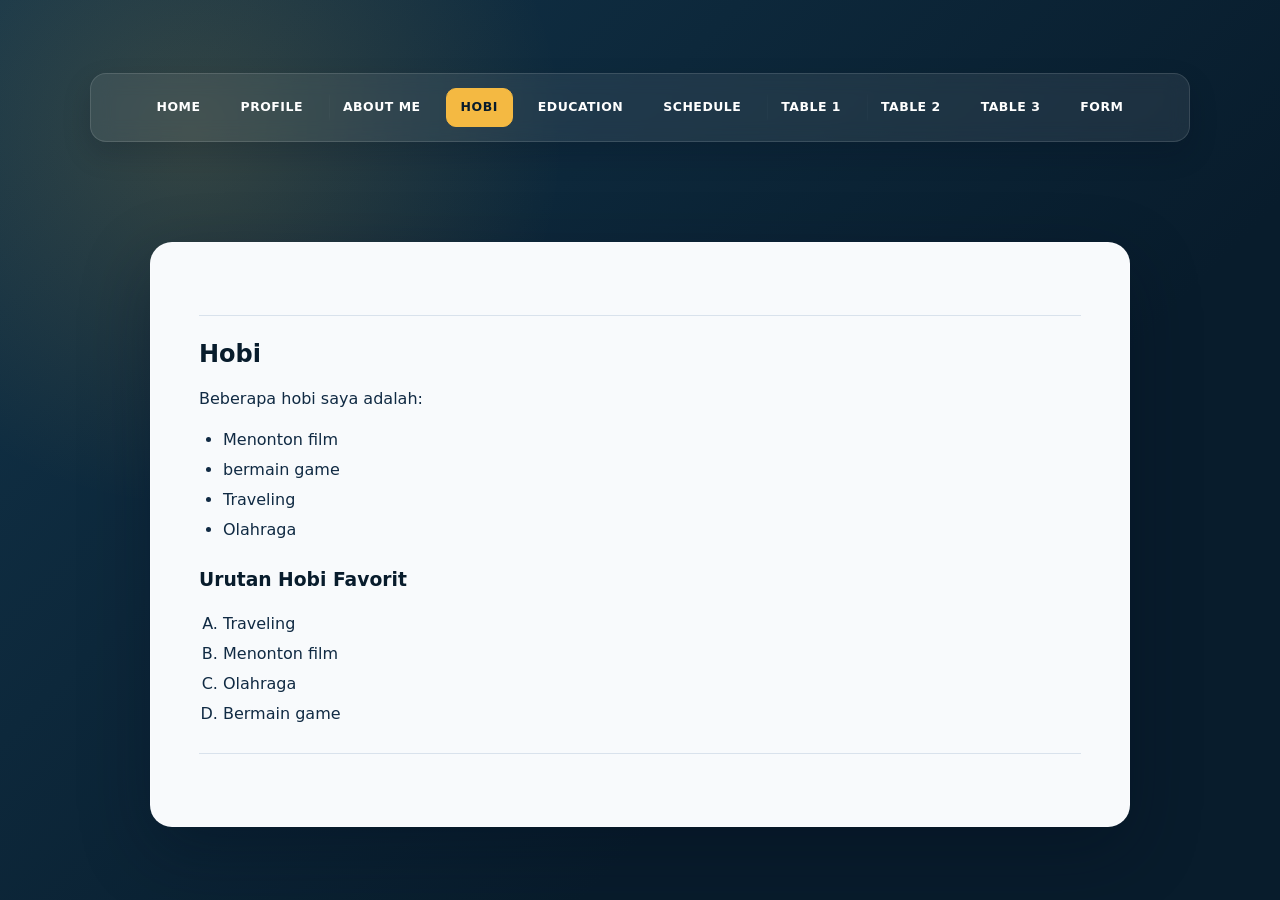
<file: hobi.html>
<!DOCTYPE html>
<html lang="en">
<head>
    <meta charset="UTF-8">
    <meta name="viewport" content="width=device-width, initial-scale=1">
    <title>Hobi</title>
    <style>
        :root { --navy: #081c2c; --navy-light: #12344a; --cream: #f8fafc; --ink: #102a43; --muted: #627d98; --accent: #f4b942; --accent-dark: #d89614; --line: #d9e2ec; --shadow: 0 24px 70px rgba(2, 12, 27, 0.32); }
        * { box-sizing: border-box; }
        body { margin: 0; min-height: 100vh; display: grid; place-items: center; padding: 32px 16px; background: radial-gradient(circle at 15% 15%, rgba(244, 185, 66, 0.16), transparent 28%), linear-gradient(135deg, var(--navy-light), var(--navy) 68%); color: var(--ink); font-family: Inter, ui-sans-serif, system-ui, -apple-system, BlinkMacSystemFont, "Segoe UI", sans-serif; line-height: 1.5; }
        .page { width: min(100%, 980px); max-height: calc(100vh - 64px); overflow: auto; padding: clamp(24px, 5vw, 48px); background: var(--cream); border: 1px solid rgba(255, 255, 255, 0.22); border-radius: 22px; box-shadow: var(--shadow); }
        h1, h2, h3 { margin: 0 0 18px; color: var(--navy); line-height: 1.2; }
        p, li { color: var(--ink); }
        p { margin: 0 0 14px; }
        ul, ol { padding-left: 24px; margin: 0 0 24px; }
        li { padding: 3px 0; }
        a { color: var(--accent-dark); }
        table { width: 100%; border-collapse: collapse; background: #fff; text-align: center; }
        th, td { padding: 10px 12px; border: 1px solid var(--line); }
        th { background: var(--navy-light); color: #fff; }
        caption { padding: 12px; color: var(--navy); font-weight: 800; }
        img { max-width: 100%; }
        hr { border: 0; border-top: 1px solid var(--line); margin: 24px 0; }
        input, select, textarea { max-width: 100%; padding: 10px 12px; border: 1px solid #bcccdc; border-radius: 8px; font: inherit; }
        input:focus, select:focus, textarea:focus { outline: 2px solid var(--accent); outline-offset: 1px; }
        .topbar {
            width: min(100%, 1100px);
            margin: 0 auto 18px;
            padding: 14px 18px;
            background: rgba(255,255,255,0.08);
            border: 1px solid rgba(255,255,255,0.12);
            border-radius: 16px;
            backdrop-filter: blur(10px);
            box-shadow: 0 12px 28px rgba(2, 12, 27, 0.18);
        }
        .topbar .menu {
            display: flex; flex-wrap: wrap; justify-content: center; gap: 10px;
        }
        .topbar a {
            display: inline-flex; align-items: center; justify-content: center;
            padding: 9px 14px; border-radius: 10px; color: #fff; text-decoration: none;
            font-size: 0.78rem; font-weight: 700; letter-spacing: 0.04em; text-transform: uppercase;
            border: 1px solid transparent; transition: all 0.2s ease;
        }
        .topbar a:hover, .topbar a:focus-visible { background: rgba(244, 185, 66, 0.18); border-color: rgba(244, 185, 66, 0.45); outline: none; }
        .topbar a.active { background: var(--accent); color: var(--navy); border-color: var(--accent); }
        .page {
            animation: pageIn 0.7s ease both;
        }
        @keyframes pageIn {
            from { opacity: 0; transform: translateY(18px); }
            to { opacity: 1; transform: translateY(0); }
        }
        .topbar {
            animation: navIn 0.8s ease 0.15s both;
        }
        @keyframes navIn {
            from { opacity: 0; transform: translateY(-10px); }
            to { opacity: 1; transform: translateY(0); }
        }
        .topbar a {
            position: relative; overflow: hidden;
        }
        .topbar a::before {
            content: "";
            position: absolute;
            inset: 0;
            background: linear-gradient(120deg, rgba(244,185,66,0.18), transparent 50%, rgba(255,255,255,0.08));
            transform: translateX(-100%);
            transition: transform 0.45s ease;
        }
        .topbar a:hover::before, .topbar a:focus-visible::before { transform: translateX(100%); }
        @media (max-width: 600px) { body { padding: 18px 12px; } .page { max-height: calc(100vh - 36px); border-radius: 16px; } .topbar { padding: 12px 10px; } .topbar a { font-size: 0.7rem; padding: 8px 10px; } }
    </style>
</head>
<body>
    <nav class="topbar" aria-label="Navigasi halaman utama">
        <div class="menu">
            <a href="index.html">Home</a>
            <a href="profile.html">Profile</a>
            <a href="about-me.html">About Me</a>
            <a href="hobi.html" class="active">Hobi</a>
            <a href="educations.html">Education</a>
            <a href="course-schedule.html">Schedule</a>
            <a href="tabel 1.html">Table 1</a>
            <a href="tabel2.html">Table 2</a>
            <a href="tabel3.html">Table 3</a>
            <a href="form.html">Form</a>
        </div>
    </nav>
    <main class="page">
    <hr>
    <h2>Hobi</h2>
    <p>Beberapa hobi saya adalah:</p>
    <ul>
        <li>Menonton film</li>
        <li>bermain game</li>
        <li>Traveling</li>
        <li>Olahraga</li>
    </ul>
    <h3>Urutan Hobi Favorit</h3>
    <ol type="A">
        <li>Traveling</li>
        <li>Menonton film</li>
        <li>Olahraga</li>
        <li>Bermain game</li>
    </ol>
    <hr>
    </main>
  <style>
    #page-curtain {
      position: fixed;
      inset: 0;
      pointer-events: none;
      z-index: 9999;
      opacity: 0;
      visibility: hidden;
      overflow: hidden;
      background: rgba(6, 24, 39, 0.08);
      transition: opacity 0.35s ease;
    }

    #page-curtain::before {
      content: "";
      position: absolute;
      inset: 0;
      background: radial-gradient(circle at center, rgba(244, 185, 66, 0.22), transparent 48%);
      opacity: 0;
      transition: opacity 0.5s ease;
    }

    #page-curtain.is-showing {
      opacity: 1;
      visibility: visible;
    }

    #page-curtain.is-showing::before {
      opacity: 1;
    }

    #page-curtain .curtain-panel {
      position: absolute;
      top: 0;
      bottom: 0;
      width: 52%;
      background: linear-gradient(135deg, rgba(6, 24, 39, 0.98), rgba(13, 44, 67, 0.96) 42%, rgba(244, 185, 66, 0.92) 140%);
      box-shadow: inset 0 0 0 1px rgba(255,255,255,0.08);
      transition: transform 1.05s cubic-bezier(0.22, 1, 0.36, 1), filter 0.8s ease;
      filter: saturate(1.15) brightness(1.04);
    }

    #page-curtain .curtain-panel.left {
      left: -8%;
      transform: translateX(-120%) skewX(-12deg);
      border-right: 1px solid rgba(255,255,255,0.08);
    }

    #page-curtain .curtain-panel.right {
      right: -8%;
      transform: translateX(120%) skewX(12deg);
      border-left: 1px solid rgba(255,255,255,0.08);
    }

    #page-curtain.is-showing .curtain-panel.left,
    #page-curtain.is-showing .curtain-panel.right {
      transform: translateX(0) skewX(0deg);
    }
  </style>

  <script>
    (() => {
      const curtain = document.createElement('div');
      curtain.id = 'page-curtain';
      curtain.setAttribute('aria-hidden', 'true');
      curtain.innerHTML = '<span class="curtain-panel left"></span><span class="curtain-panel right"></span>';
      document.body.appendChild(curtain);

      document.querySelectorAll('a[href]').forEach((link) => {
        if (link.dataset.pageTransitionBound === 'true') return;
        link.dataset.pageTransitionBound = 'true';

        link.addEventListener('click', (event) => {
          const href = link.getAttribute('href');
          if (!href || href.startsWith('#') || href.startsWith('mailto:') || href.startsWith('tel:')) return;

          const target = new URL(href, window.location.href);
          if (target.origin !== window.location.origin) return;

          if (window.matchMedia('(prefers-reduced-motion: reduce)').matches) {
            window.location.href = href;
            return;
          }

          event.preventDefault();
          document.body.style.pointerEvents = 'none';
          curtain.classList.add('is-showing');

          setTimeout(() => {
            window.location.href = href;
          }, 780);
        });
      });
    })();
  </script>
</body>
</html>
</file>
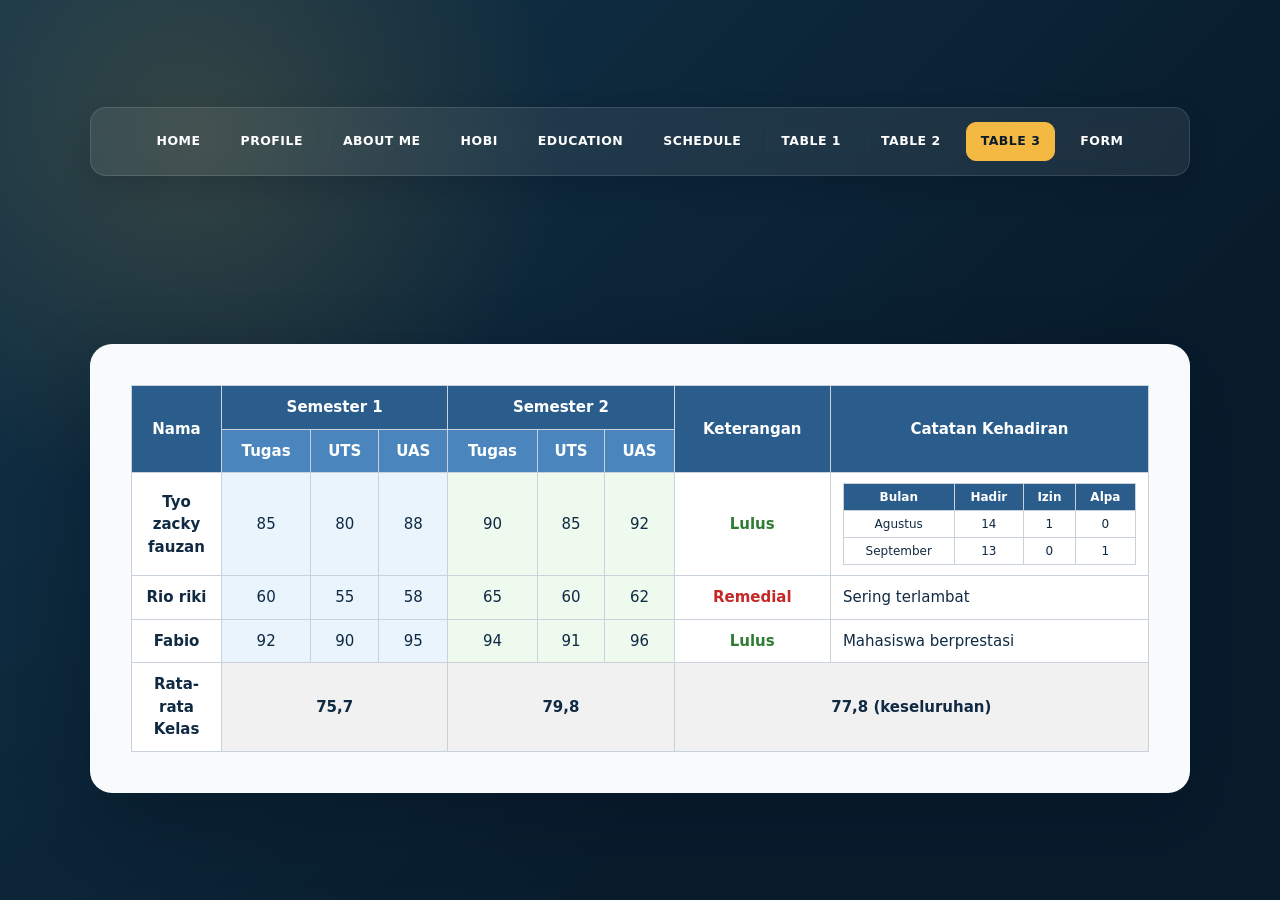
<file: tabel3.html>
<!DOCTYPE html>
<html lang="id">
<head>
  <meta charset="UTF-8">
  <meta name="viewport" content="width=device-width, initial-scale=1">
  <title>Rekap Nilai Siswa</title>
  <style>
    :root { --navy: #081c2c; --navy-light: #12344a; --cream: #f8fafc; --ink: #102a43; --muted: #627d98; --accent: #f4b942; --accent-dark: #d89614; --line: #d9e2ec; --shadow: 0 24px 70px rgba(2, 12, 27, 0.32); }
    * { box-sizing: border-box; }
    body { margin: 0; min-height: 100vh; display: grid; place-items: center; padding: 32px 16px; background: radial-gradient(circle at 15% 15%, rgba(244, 185, 66, 0.16), transparent 28%), linear-gradient(135deg, var(--navy-light), var(--navy) 68%); color: var(--ink); font-family: Inter, ui-sans-serif, system-ui, -apple-system, BlinkMacSystemFont, "Segoe UI", sans-serif; line-height: 1.5; }
    .page { width: min(100%, 1100px); max-height: calc(100vh - 64px); overflow: auto; padding: clamp(20px, 4vw, 40px); background: var(--cream); border: 1px solid rgba(255, 255, 255, 0.22); border-radius: 22px; box-shadow: var(--shadow); }
    table { background: #fff; }
    .table-wrap { max-width: 100%; margin: 0 auto; overflow-x: auto; }
    .nilai { width: 100%; border-collapse: collapse; background: #fff; font-size: 15px; text-align: center; }
    .nilai th, .nilai td { border: 1px solid #c9d1da; padding: 10px 8px; vertical-align: middle; }
    .nilai thead th { background: #2b5d8c; color: #fff; font-weight: bold; }
    .nilai thead tr.sub th { background: #4a86bd; }
    .nilai td.nama { font-weight: bold; width: 90px; background: #fff; }
    .nilai td.s1 { background: #eaf4fc; }
    .nilai td.s2 { background: #eefaee; }
    .nilai td.lulus { color: #2e7d32; font-weight: bold; }
    .nilai td.remedial { color: #c62828; font-weight: bold; }
    .nilai td.catatan { text-align: left; padding: 10px 12px; min-width: 230px; }
    .nilai tfoot td { background: #f1f1f1; font-weight: bold; }
    .hadir { width: 100%; border-collapse: collapse; font-size: 12px; text-align: center; }
    .hadir th, .hadir td { border: 1px solid #c9d1da; padding: 4px 6px; }
    .hadir th { background: #2b5d8c; color: #fff; }
    .hadir td { background: #fff; }
    .topbar {
        width: min(100%, 1100px);
        margin: 0 auto 18px;
        padding: 14px 18px;
        background: rgba(255,255,255,0.08);
        border: 1px solid rgba(255,255,255,0.12);
        border-radius: 16px;
        backdrop-filter: blur(10px);
        box-shadow: 0 12px 28px rgba(2, 12, 27, 0.18);
    }
    .topbar .menu {
        display: flex; flex-wrap: wrap; justify-content: center; gap: 10px;
    }
    .topbar a {
        display: inline-flex; align-items: center; justify-content: center;
        padding: 9px 14px; border-radius: 10px; color: #fff; text-decoration: none;
        font-size: 0.78rem; font-weight: 700; letter-spacing: 0.04em; text-transform: uppercase;
        border: 1px solid transparent; transition: all 0.2s ease;
    }
    .topbar a:hover, .topbar a:focus-visible { background: rgba(244, 185, 66, 0.18); border-color: rgba(244, 185, 66, 0.45); outline: none; }
    .topbar a.active { background: var(--accent); color: var(--navy); border-color: var(--accent); }
    .page {
        animation: pageIn 0.7s ease both;
    }
    @keyframes pageIn {
        from { opacity: 0; transform: translateY(18px); }
        to { opacity: 1; transform: translateY(0); }
    }
    .topbar {
        animation: navIn 0.8s ease 0.15s both;
    }
    @keyframes navIn {
        from { opacity: 0; transform: translateY(-10px); }
        to { opacity: 1; transform: translateY(0); }
    }
    .topbar a {
        position: relative; overflow: hidden;
    }
    .topbar a::before {
        content: "";
        position: absolute;
        inset: 0;
        background: linear-gradient(120deg, rgba(244,185,66,0.18), transparent 50%, rgba(255,255,255,0.08));
        transform: translateX(-100%);
        transition: transform 0.45s ease;
    }
    .topbar a:hover::before, .topbar a:focus-visible::before { transform: translateX(100%); }
    @media (max-width: 600px) { body { padding: 18px 12px; } .page { max-height: calc(100vh - 36px); border-radius: 16px; } .nilai { min-width: 850px; } .topbar { padding: 12px 10px; } .topbar a { font-size: 0.7rem; padding: 8px 10px; } }
  </style>
</head>
<body>
  <nav class="topbar" aria-label="Navigasi halaman utama">
      <div class="menu">
          <a href="index.html">Home</a>
          <a href="profile.html">Profile</a>
          <a href="about-me.html">About Me</a>
          <a href="hobi.html">Hobi</a>
          <a href="educations.html">Education</a>
          <a href="course-schedule.html">Schedule</a>
          <a href="tabel 1.html">Table 1</a>
          <a href="tabel2.html">Table 2</a>
          <a href="tabel3.html" class="active">Table 3</a>
          <a href="form.html">Form</a>
      </div>
  </nav>
  <main class="page">
  <div class="table-wrap">
    <table class="nilai">
      <thead>
        <tr>
          <th rowspan="2" class="nama-col">Nama</th>
          <th colspan="3">Semester 1</th>
          <th colspan="3">Semester 2</th>
          <th rowspan="2">Keterangan</th>
          <th rowspan="2">Catatan Kehadiran</th>
        </tr>
        <tr class="sub">
          <th>Tugas</th><th>UTS</th><th>UAS</th>
          <th>Tugas</th><th>UTS</th><th>UAS</th>
        </tr>
      </thead>
      <tbody>
        <tr>
          <td class="nama">Tyo zacky fauzan</td>
          <td class="s1">85</td><td class="s1">80</td><td class="s1">88</td>
          <td class="s2">90</td><td class="s2">85</td><td class="s2">92</td>
          <td class="lulus">Lulus</td>
          <td class="catatan">
            <table class="hadir">
              <thead>
                <tr><th>Bulan</th><th>Hadir</th><th>Izin</th><th>Alpa</th></tr>
              </thead>
              <tbody>
                <tr><td>Agustus</td><td>14</td><td>1</td><td>0</td></tr>
                <tr><td>September</td><td>13</td><td>0</td><td>1</td></tr>
              </tbody>
            </table>
          </td>
        </tr>
        <tr>
          <td class="nama">Rio riki</td>
          <td class="s1">60</td><td class="s1">55</td><td class="s1">58</td>
          <td class="s2">65</td><td class="s2">60</td><td class="s2">62</td>
          <td class="remedial">Remedial</td>
          <td class="catatan">Sering terlambat</td>
        </tr>
        <tr>
          <td class="nama">Fabio</td>
          <td class="s1">92</td><td class="s1">90</td><td class="s1">95</td>
          <td class="s2">94</td><td class="s2">91</td><td class="s2">96</td>
          <td class="lulus">Lulus</td>
          <td class="catatan">Mahasiswa berprestasi</td>
        </tr>
      </tbody>
      <tfoot>
        <tr>
          <td class="nama">Rata-rata Kelas</td>
          <td colspan="3">75,7</td>
          <td colspan="3">79,8</td>
          <td colspan="2">77,8 (keseluruhan)</td>
        </tr>
      </tfoot>
    </table>
  </div>
  </main>
  <style>
    #page-curtain {
      position: fixed;
      inset: 0;
      pointer-events: none;
      z-index: 9999;
      opacity: 0;
      visibility: hidden;
      overflow: hidden;
      background: rgba(6, 24, 39, 0.08);
      transition: opacity 0.35s ease;
    }

    #page-curtain::before {
      content: "";
      position: absolute;
      inset: 0;
      background: radial-gradient(circle at center, rgba(244, 185, 66, 0.22), transparent 48%);
      opacity: 0;
      transition: opacity 0.5s ease;
    }

    #page-curtain.is-showing {
      opacity: 1;
      visibility: visible;
    }

    #page-curtain.is-showing::before {
      opacity: 1;
    }

    #page-curtain .curtain-panel {
      position: absolute;
      top: 0;
      bottom: 0;
      width: 52%;
      background: linear-gradient(135deg, rgba(6, 24, 39, 0.98), rgba(13, 44, 67, 0.96) 42%, rgba(244, 185, 66, 0.92) 140%);
      box-shadow: inset 0 0 0 1px rgba(255,255,255,0.08);
      transition: transform 1.05s cubic-bezier(0.22, 1, 0.36, 1), filter 0.8s ease;
      filter: saturate(1.15) brightness(1.04);
    }

    #page-curtain .curtain-panel.left {
      left: -8%;
      transform: translateX(-120%) skewX(-12deg);
      border-right: 1px solid rgba(255,255,255,0.08);
    }

    #page-curtain .curtain-panel.right {
      right: -8%;
      transform: translateX(120%) skewX(12deg);
      border-left: 1px solid rgba(255,255,255,0.08);
    }

    #page-curtain.is-showing .curtain-panel.left,
    #page-curtain.is-showing .curtain-panel.right {
      transform: translateX(0) skewX(0deg);
    }
  </style>

  <script>
    (() => {
      const curtain = document.createElement('div');
      curtain.id = 'page-curtain';
      curtain.setAttribute('aria-hidden', 'true');
      curtain.innerHTML = '<span class="curtain-panel left"></span><span class="curtain-panel right"></span>';
      document.body.appendChild(curtain);

      document.querySelectorAll('a[href]').forEach((link) => {
        if (link.dataset.pageTransitionBound === 'true') return;
        link.dataset.pageTransitionBound = 'true';

        link.addEventListener('click', (event) => {
          const href = link.getAttribute('href');
          if (!href || href.startsWith('#') || href.startsWith('mailto:') || href.startsWith('tel:')) return;

          const target = new URL(href, window.location.href);
          if (target.origin !== window.location.origin) return;

          if (window.matchMedia('(prefers-reduced-motion: reduce)').matches) {
            window.location.href = href;
            return;
          }

          event.preventDefault();
          document.body.style.pointerEvents = 'none';
          curtain.classList.add('is-showing');

          setTimeout(() => {
            window.location.href = href;
          }, 780);
        });
      });
    })();
  </script>
</body>
</html>
</file>
